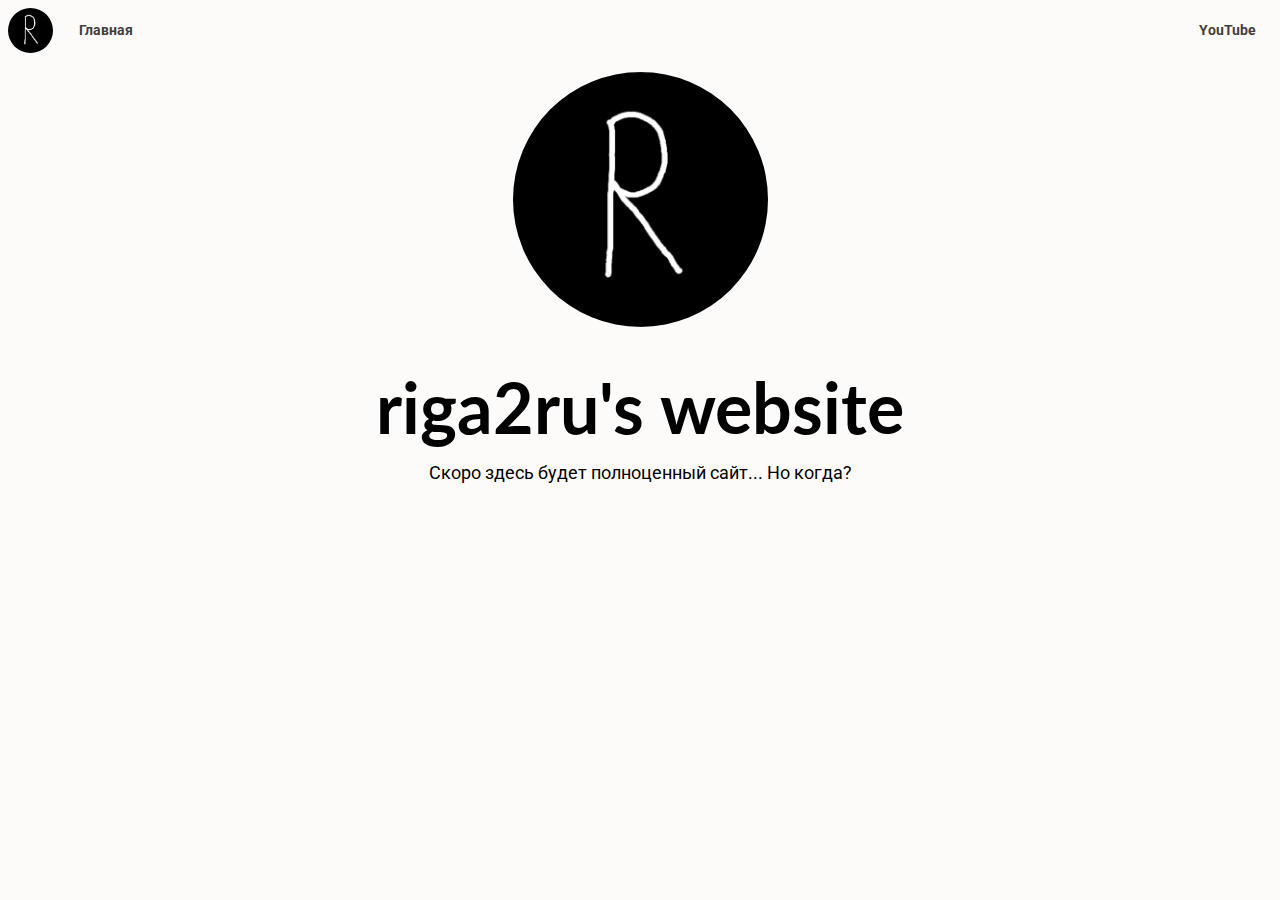
<file: index.html>
<html>
<head>
	<meta charset="utf-8">
<link rel="stylesheet" href="style.css">
</head>
<body>
	<div><ul class="header">
	<li><center><img src="avatar.jpg" width="45" height="45" align="middle"></li>
        <li><a href="#">Главная</a></li>
        <div class="headerRight">
        <li><a href="https://www.youtube.com/channel/UC5fht8FNgiCJE9N_8fMMprg">YouTube</a></li>
        </div>
    </ul></div>
    <br>
<div class="unauthorized center">
<img src="avatar.jpg" width="255" height="255">
        <h5>riga2ru's website</h5>
        <p class="small" id="slogan">Скоро здесь будет полноценный сайт... Но когда?</p>
        <br>
        
    </body>
    </html>
</file>
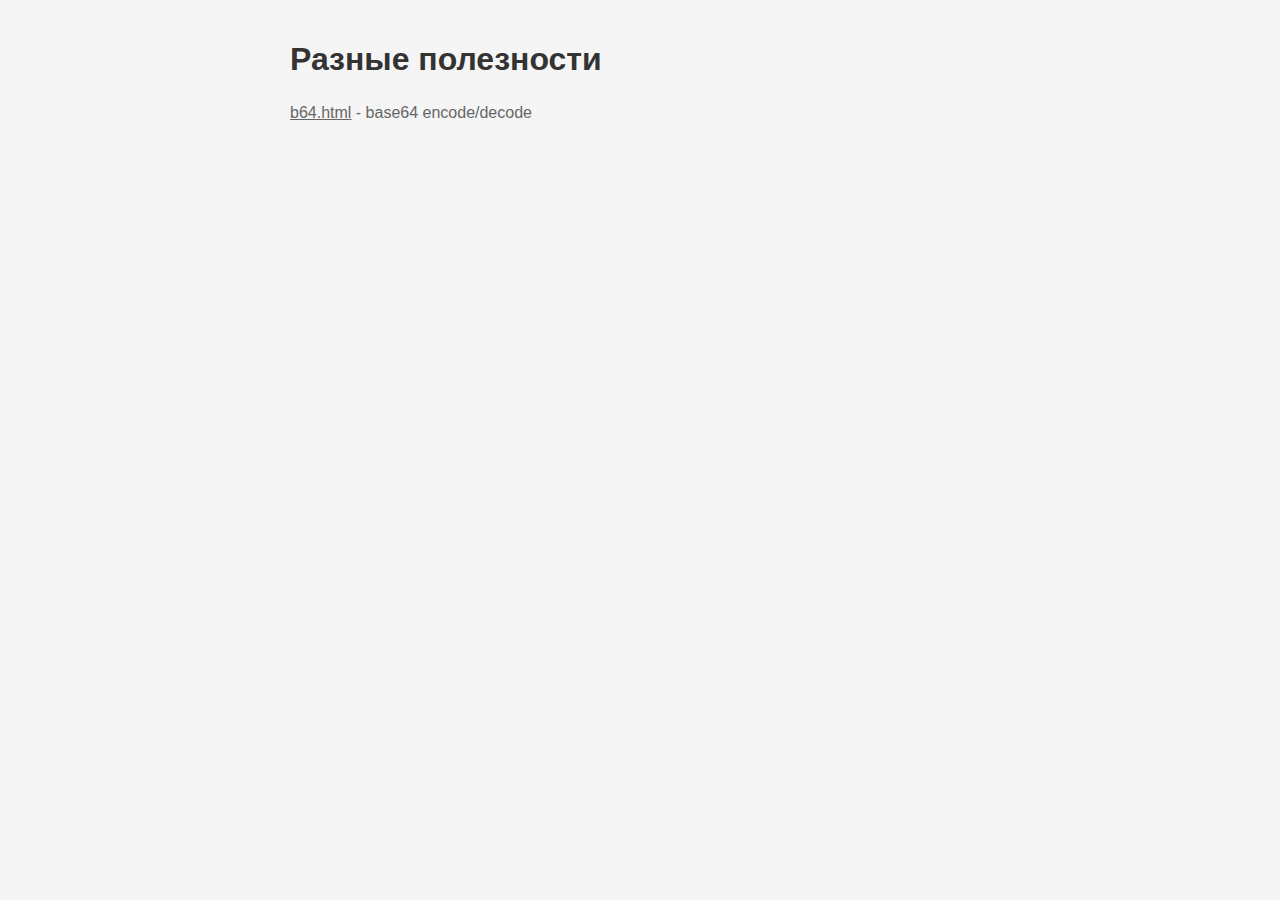
<file: swissknife/index.html>
<!DOCTYPE html>
<html>
<head>
    <title>Article: Разные полезности</title>
    <style>
        body {
            font-family: Arial, sans-serif;
            margin: 0;
            padding: 0;
            background-color: #f5f5f5;
        }
        .container {
            max-width: 700px;
            margin: 0 auto;
            padding: 20px;
        }
        h1 {
            font-size: 2em;
            color: #333;
        }
        p, a {
            font-size: 1em;
            color: #666;
            line-height: 1.6;
        }
        img {
            max-width: 100%;
        }
    </style>
</head>
<body>
    <div class="container">
        <h1>Разные полезности</h1>
        <p><a href="b64.html">b64.html</a> - base64 encode/decode</p>
    </div>
</body>
</html>
</file>
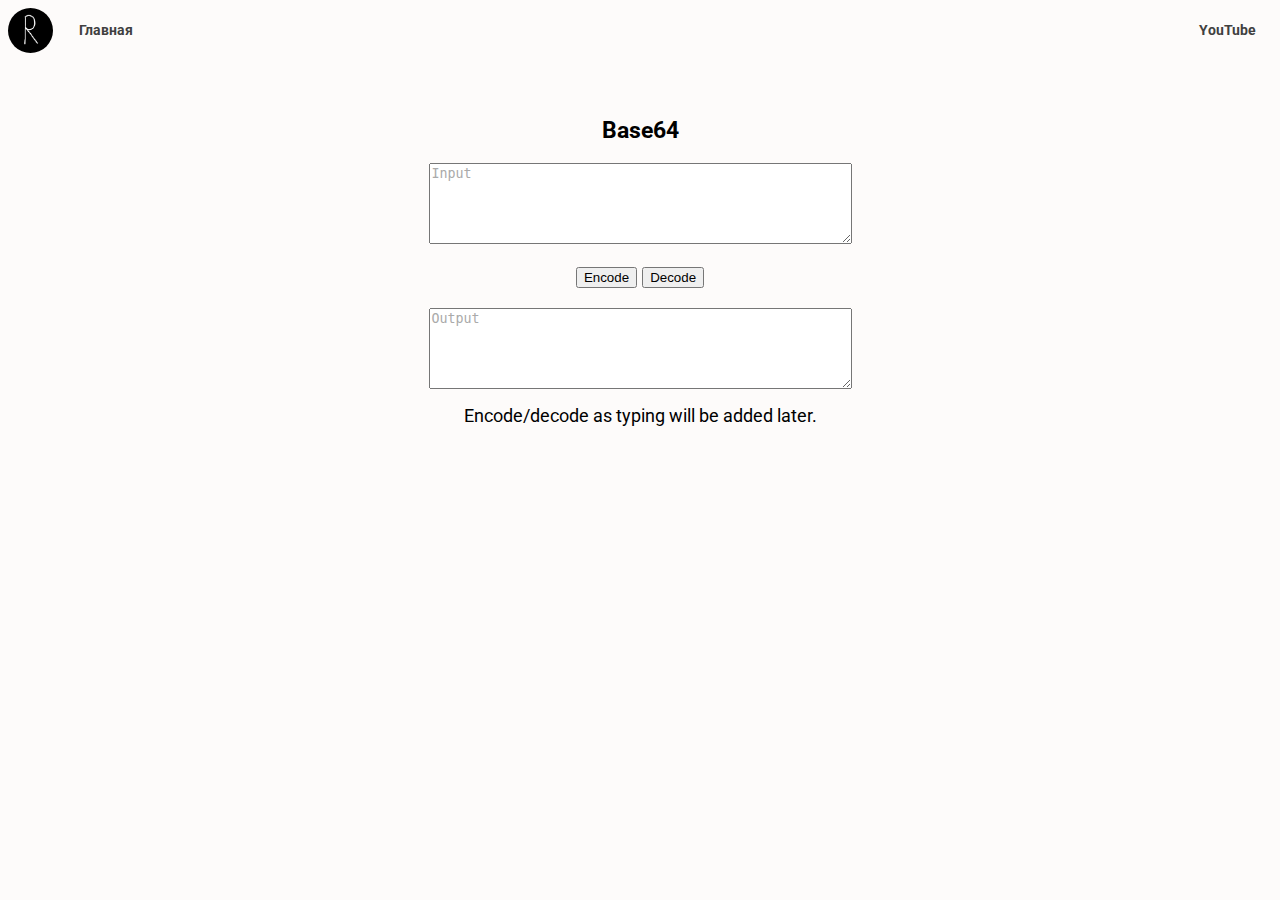
<file: swissknife/b64.html>
<html>
<head>
	<meta charset="utf-8">
<link rel="stylesheet" href="https://n0tinfinity.github.io/style.css">
</head>
<body>
	<div><ul class="header">
	<li><center><img src="https://n0tinfinity.github.io/avatar.jpg" width="45" height="45" align="middle"></li>
        <li><a href="https://n0tinfinity.github.io">Главная</a></li>
        <div class="headerRight">
        <li><a href="https://www.youtube.com/channel/UC5fht8FNgiCJE9N_8fMMprg">YouTube</a></li>
        </div>
    </ul></div>
    <br>
<div class="main">
    <h3>Base64</h3>
    <textarea id="input" placeholder="Input" rows="5" cols="50"></textarea>
    <p><button onclick="encode()">Encode</button>
    <button onclick="decode()">Decode</button><br></p>
    <textarea readonly id="output" placeholder="Output" rows="5" cols="50"></textarea>

    <p class="small" id="slogan">Encode/decode as typing will be added later.</p>

    <script>
        function encode() {
            var input = document.getElementById("input").value;
            var output = btoa(input);
            document.getElementById("output").value = output;
        }

        function decode() {
            var input = document.getElementById("input").value;
            var output = atob(input);
            document.getElementById("output").value = output;
        }
    </script>
</div>

        
    </body>
    </html>
</file>
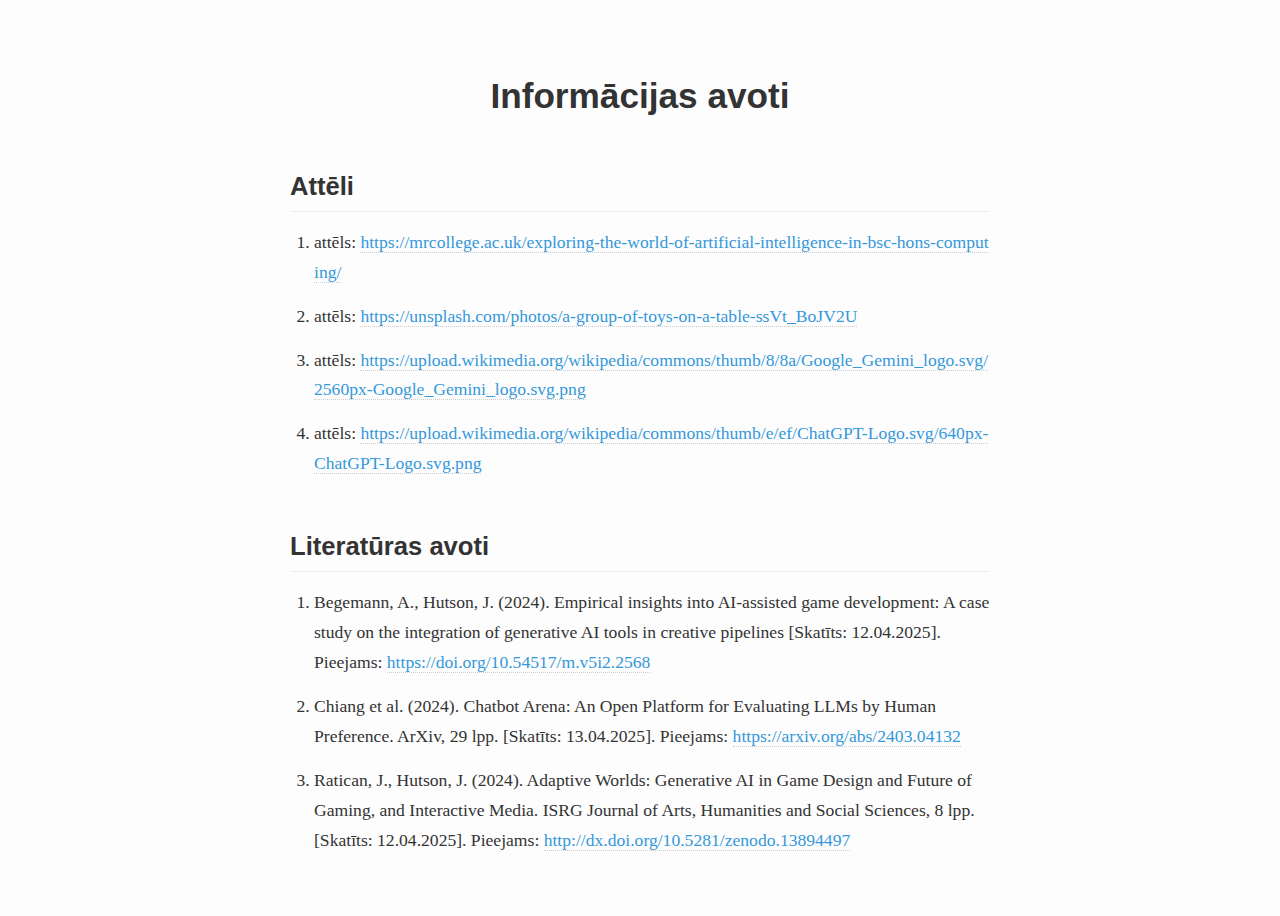
<file: swissknife/sources.html>
<!DOCTYPE html>
<html lang="lv">
<head>
    <meta charset="UTF-8">
    <meta name="viewport" content="width=device-width, initial-scale=1.0">
    <title>Informācijas avoti</title>
    <style>
        body {
            font-family: 'Georgia', serif; /* Telegra.ph līdzīga burtu saime pamattekstam */
            line-height: 1.7;
            color: #333;
            background-color: #fdfdfd;
            margin: 0;
            padding: 20px;
        }

        article {
            max-width: 700px; /* Maksimālais platums saturam */
            margin: 40px auto; /* Centrācija un atstarpes */
            padding: 0 20px;
        }

        h1, h2 {
            font-family: 'Helvetica Neue', 'Arial', sans-serif; /* Telegra.ph līdzīga burtu saime virsrakstiem */
            font-weight: 600;
            line-height: 1.3;
            margin-top: 1.5em;
            margin-bottom: 0.5em;
        }

        h1 {
            font-size: 2.2em;
            text-align: center;
            margin-bottom: 1em;
        }

        h2 {
            font-size: 1.6em;
            border-bottom: 1px solid #eee; /* Viegla atdalītājlīnija zem virsrakstiem */
            padding-bottom: 0.3em;
            margin-top: 2em;
        }

        p, li {
            font-size: 1.1em;
            margin-bottom: 1em;
        }

        a {
            color: #3498db; /* Saišu krāsa */
            text-decoration: none; /* Noņemt pasvītrojumu */
            border-bottom: 1px solid #e0e0e0; /* Viegla apakšsvītra */
            transition: border-bottom-color 0.2s ease;
            /* Pievienojam vārdu aplaušanu garām saitēm */
            word-break: break-all;
        }

        a:hover {
            border-bottom-color: #3498db; /* Pasvītras krāsa uzvedot peli */
        }

        /* Noņemam specifiskos attēlu stilus, jo attēlu vairs nav */
        /* img { ... } */
        /* figure { ... } */
        /* figcaption { ... } */

        ol, ul {
            padding-left: 1.5em; /* Iekšējā atkāpe sarakstiem */
        }

        li {
            margin-bottom: 0.8em; /* Atstarpe starp saraksta elementiem */
        }

        /* Atsaucēs padara saites nedaudz mazāk uzkrītošas */
        li a {
             border-bottom: 1px dotted #ccc;
        }
         li a:hover {
             border-bottom: 1px dotted #3498db;
        }

    </style>
</head>
<body>

    <article>
        <h1>Informācijas avoti</h1>

        <h2>Attēli</h2>
        <ol>
            <li>
                attēls: <a href="https://mrcollege.ac.uk/exploring-the-world-of-artificial-intelligence-in-bsc-hons-computing/" target="_blank" rel="noopener noreferrer">https://mrcollege.ac.uk/exploring-the-world-of-artificial-intelligence-in-bsc-hons-computing/</a>
            </li>
            <li>
                attēls: <a href="https://unsplash.com/photos/a-group-of-toys-on-a-table-ssVt_BoJV2U" target="_blank" rel="noopener noreferrer">https://unsplash.com/photos/a-group-of-toys-on-a-table-ssVt_BoJV2U</a>
            </li>
            <li>
                attēls: <a href="https://upload.wikimedia.org/wikipedia/commons/thumb/8/8a/Google_Gemini_logo.svg/2560px-Google_Gemini_logo.svg.png" target="_blank" rel="noopener noreferrer">https://upload.wikimedia.org/wikipedia/commons/thumb/8/8a/Google_Gemini_logo.svg/2560px-Google_Gemini_logo.svg.png</a>
            </li>
            <li>
                attēls: <a href="https://upload.wikimedia.org/wikipedia/commons/thumb/e/ef/ChatGPT-Logo.svg/640px-ChatGPT-Logo.svg.png" target="_blank" rel="noopener noreferrer">https://upload.wikimedia.org/wikipedia/commons/thumb/e/ef/ChatGPT-Logo.svg/640px-ChatGPT-Logo.svg.png</a>
            </li>
        </ol>


        <h2>Literatūras avoti</h2>

        <ol>
            <li>
                Begemann, A., Hutson, J. (2024). Empirical insights into AI-assisted game development: A case study on the integration of generative AI tools in creative pipelines [Skatīts: 12.04.2025]. Pieejams: <a href="https://doi.org/10.54517/m.v5i2.2568" target="_blank" rel="noopener noreferrer">https://doi.org/10.54517/m.v5i2.2568</a>
            </li>
            <li>
                Chiang et al. (2024). Chatbot Arena: An Open Platform for Evaluating LLMs by Human Preference. ArXiv, 29 lpp. [Skatīts: 13.04.2025]. Pieejams: <a href="https://arxiv.org/abs/2403.04132" target="_blank" rel="noopener noreferrer">https://arxiv.org/abs/2403.04132</a>
            </li>
            <li>
                Ratican, J., Hutson, J. (2024). Adaptive Worlds: Generative AI in Game Design and Future of Gaming, and Interactive Media. ISRG Journal of Arts, Humanities and Social Sciences, 8 lpp. [Skatīts: 12.04.2025]. Pieejams: <a href="http://dx.doi.org/10.5281/zenodo.13894497" target="_blank" rel="noopener noreferrer">http://dx.doi.org/10.5281/zenodo.13894497</a>
            </li>
        </ol>

    </article>

</body>
</html>
</file>
<file: style.css>
@import url(https://fonts.googleapis.com/css?family=Roboto);
@import url(https://fonts.googleapis.com/css?family=Lato:900);
p {
  font-family:Roboto;
  font-size:21px;
  text-align:center;
  line-height:100%;
  margin-bottom:20px;
  color:#000
}
h1 {
  font-family:Roboto;
  font-size:70%;
  text-align:center;
  line-height:80%;
  margin-top:40px;
  font-weight:400
}
h2 {
  font-family:Roboto;
  font-size:170%;
  text-align:center;
  line-height:80%;
  margin-top:40px
}
h3 {
  font-family:Roboto;
  font-size:23px;
  text-align:center;
  line-height:80%;
  margin-top:50px
}
h4 {
  font-family:Roboto;
  font-size:18px;
  text-align:center;
  line-height:80%;
  margin-top:5px;
  margin-bottom:22px
}
h5 {
  font-family:Lato;
  font-size:70px;
  text-align:center;
  line-height:0;
  margin-top:80px;
  margin-bottom:57px;
  font-weight:700
}
body,
html {
  text-size-adjust:none;
  -webkit-text-size-adjust:none;
  -moz-text-size-adjust:none;
  -ms-text-size-adjust:none
}
body {
  background-color:#fdfbfa;
  display:block
}
.center {
  text-align:center
}
.small {
  font-size:18px
}
.header {
  display:block;
  list-style-type:none;
  margin:0;
  padding:0;
  overflow-y:auto;
  overflow-x:hidden;
  background-color:transparent;
  font-family:Roboto;
  font-size:90%;
  position:sticky;
  top:-5px;
  width:100%;
  text-align:center;
  height:46px;
  white-space:nowrap
}
.header::-webkit-scrollbar {
  width:10px;
  background:#b9b9b9
}
.header::-webkit-scrollbar-thumb {
  background:#5e5e5e
}
.header li {
  float:left;
  
}
.header li a {
  display:block;
  color:#404040;
  font-weight:700;
  text-align:center;
  padding:14px 16px;
  text-decoration:none;
  border-radius: 10px;
  margin-left: 10px;
  transition: background-color 0.2s ease;
}
.header li p {
  overflow:hidden
}
.header li a:hover {
  background-color:#bbb;
}

.headerRight,
.headerRight li {
  float:right;
  height:46px
}
::placeholder {
  color:aaa
}
@-moz-keyframes spin {
  100% {
    -moz-transform:rotate(360deg)
  }
}
@-webkit-keyframes spin {
  100% {
    -webkit-transform:rotate(360deg)
  }
}
@keyframes spin {
  100% {
    -webkit-transform:rotate(360deg);
    transform:rotate(360deg)
  }
}

img {
  border-radius: 50%;
}

.main {
  display: grid;
  place-items: center;
}
</file>
